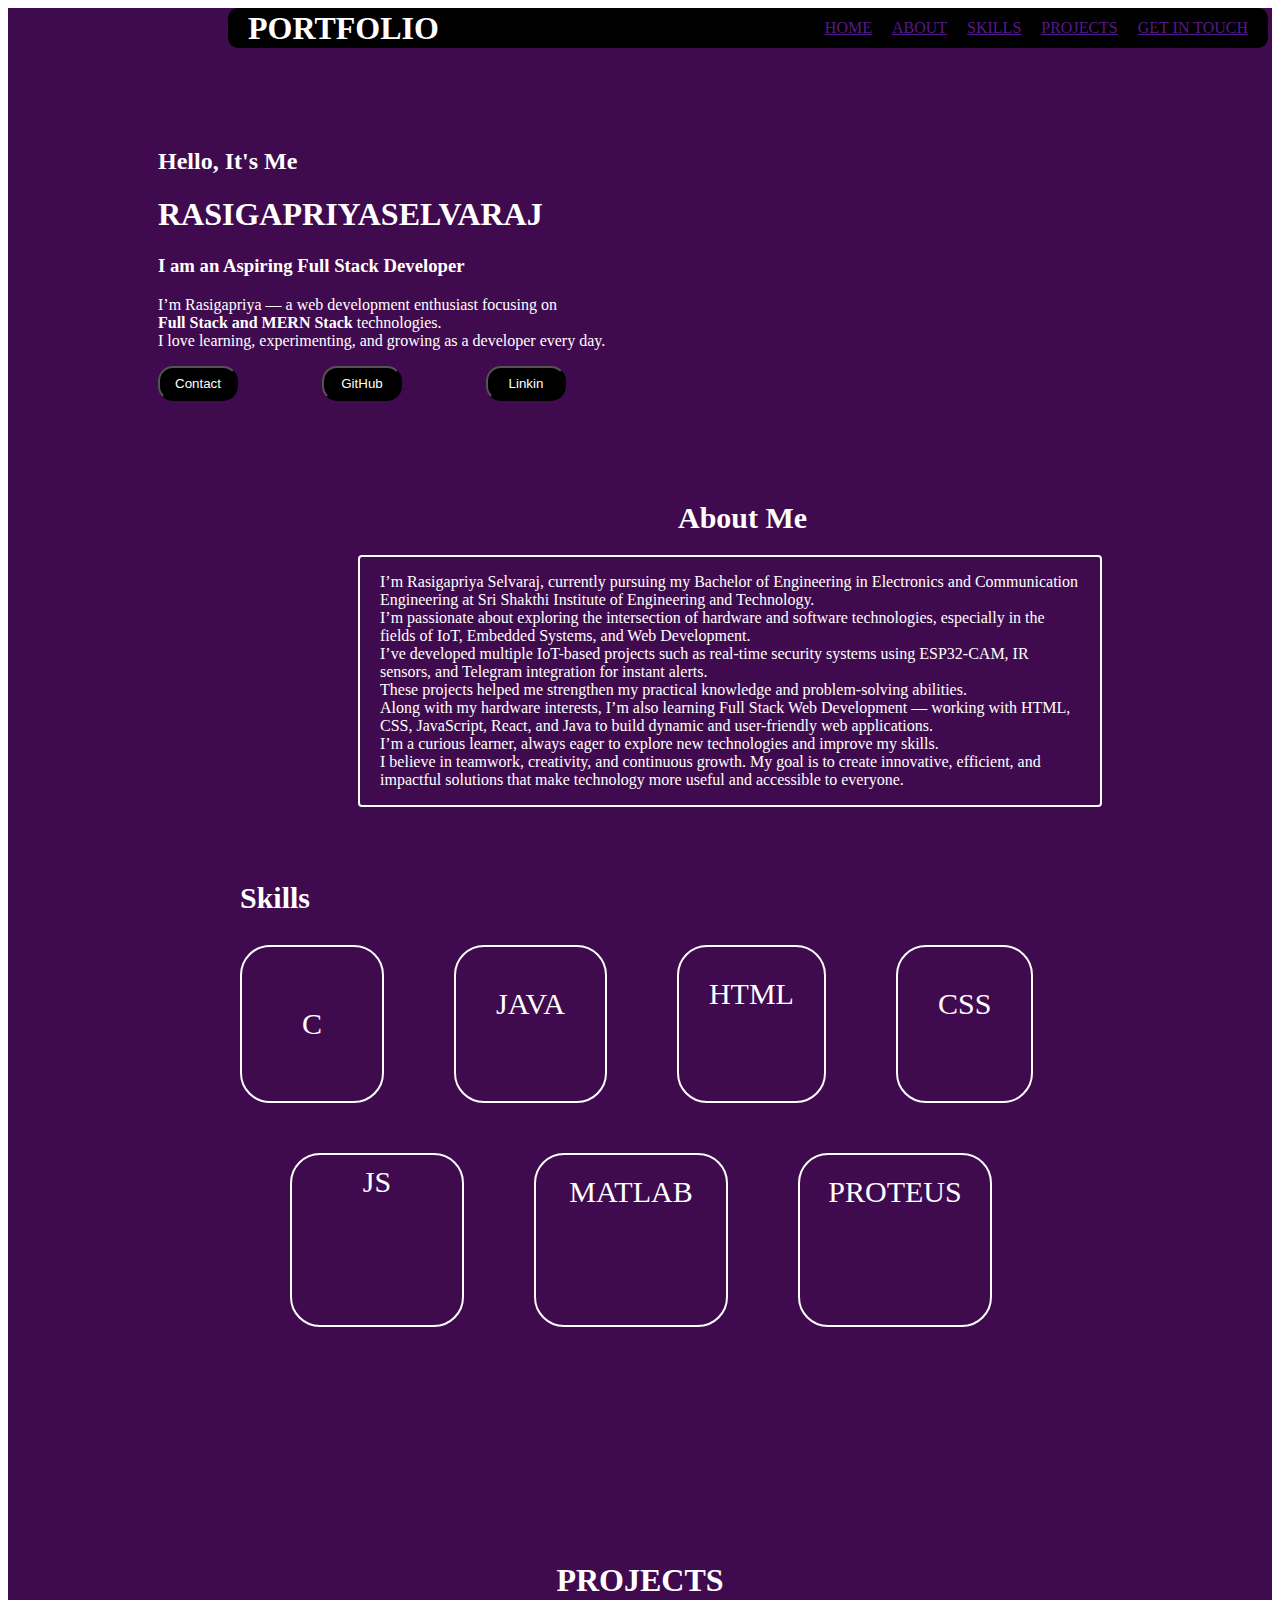
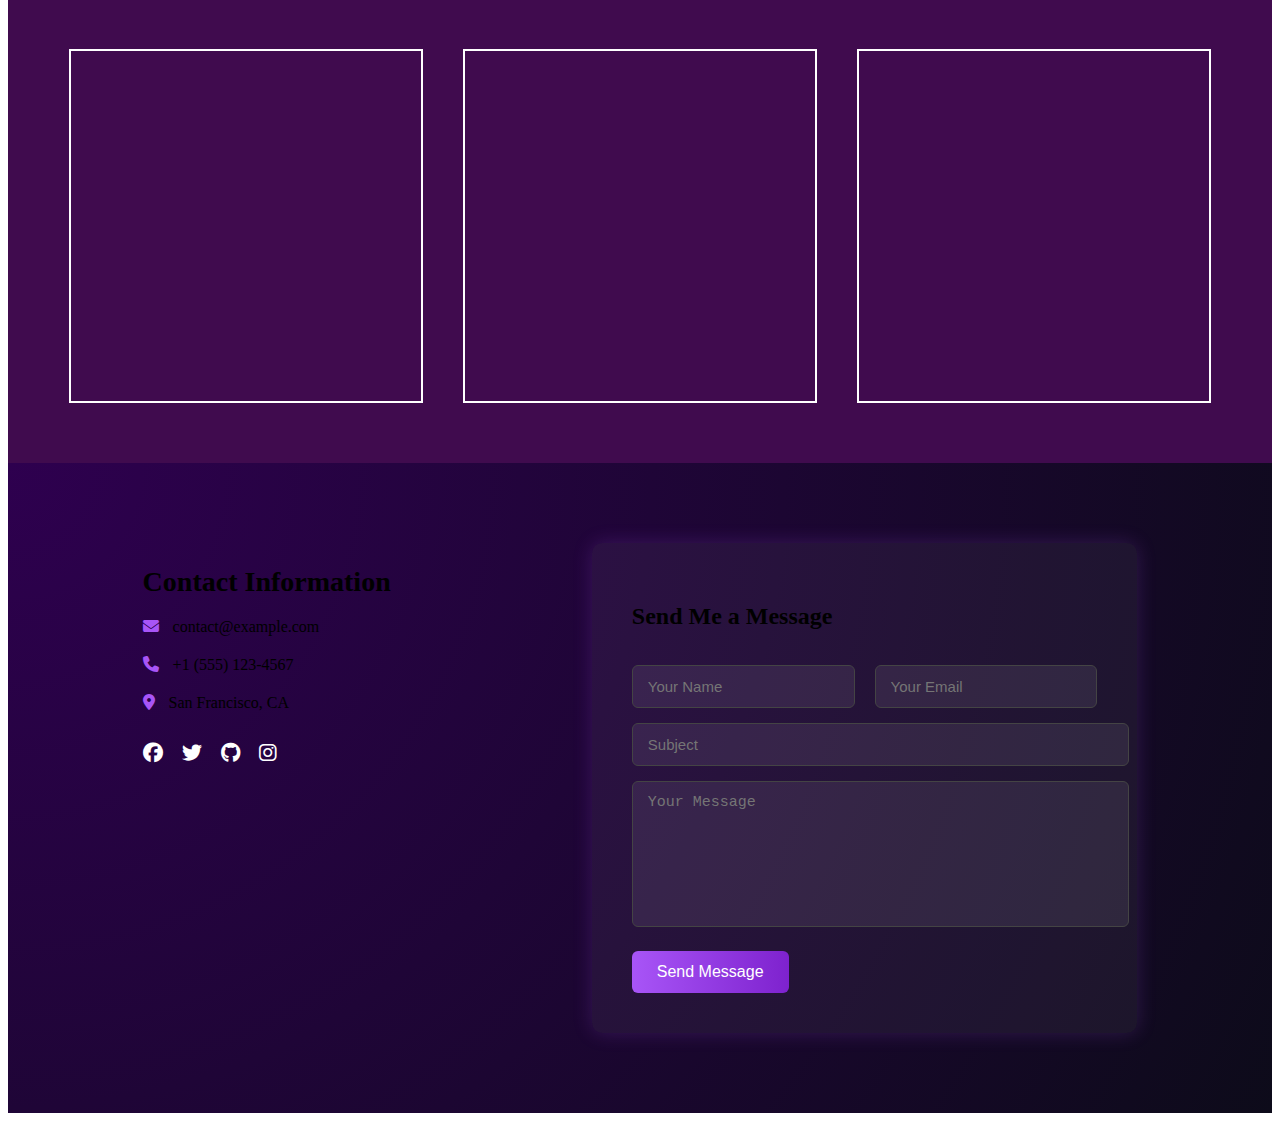
<file: index.html>
<!DOCTYPE html>
<html lang="en">
<head>
  <meta charset="UTF-8">
  <meta name="viewport" content="width=device-width, initial-scale=1.0">
  <title style>Portfolio</title>
  <style>
    .navbar{
      display: flex;
      justify-content: space-between;
      align-items: center; 
      background-color: black;
      padding: 10px 20px;
      height: 20px;
      width: 1000px;
      border-radius: 10px;
      margin-left: 220px;
    }
    .nav{
  display: flex;       /* Make items horizontal */
  gap: 20px; 
  color: white;          /* Space between items */
  }
  .topdiv{
    background-color: rgb(64, 11, 78);
    /* height: 500px; */
  }
  .but1{
    margin-left: 150px;
    padding: 8px;
    border-radius: 15px;
    background-color: black;
    color: white;
    width: 80px;
    cursor: pointer;
  }
  .but2{
  margin-left: 80px;
    padding: 8px;
    border-radius: 15px;
    background-color: black;
    color: white;
    width: 80px;
    cursor: pointer;
  }
  .but3{
    margin-left: 80px;
    padding: 8px;
    border-radius: 15px;
    background-color: black;
    color: white;
    width: 80px;
    cursor: pointer;
  }
  .seconddiv{
    height: 380px;
    width: 300px;
    background-color: rgb(64, 11, 78);
    margin-left: 350px;
    align-items: center;
    margin-top: 100px;
  }
 .container{
    background-color: rgb(64, 11, 78);
  height: 600px;
  display: flex;
 }
 .contact-section {
    display: flex;
    justify-content: center;
    align-items: flex-start;
    padding: 80px 50px;
    gap: 100px;
    background: radial-gradient(circle at top left, #2e004f, #0d0b1a);
  }

  .contact-info {
    width: 30%;
  }

  .contact-info h2 {
    font-size: 28px;
    margin-bottom: 20px;
  }

  .contact-info p {
    font-size: 16px;
    line-height: 1.8;
    color: #ccc;
  }

  .info-item {
    margin-bottom: 20px;
  }

  .info-item i {
    color: #a855f7;
    margin-right: 10px;
  }

  .social-icons {
    margin-top: 30px;
  }

  .social-icons a {
    color: white;
    margin-right: 15px;
    font-size: 20px;
    text-decoration: none;
  }

  .social-icons a:hover {
    color: #a855f7;
  }

  .contact-form {
    width: 40%;
    background-color: rgba(255, 255, 255, 0.05);
    padding: 40px;
    border-radius: 10px;
    box-shadow: 0 0 20px rgba(168, 85, 247, 0.2);
  }

  .contact-form h2 {
    margin-bottom: 20px;
  }

  .form-group {
    display: flex;
    gap: 20px;
  }

  input, textarea {
    width: 100%;
    padding: 12px 15px;
    margin-top: 15px;
    background-color: rgba(255, 255, 255, 0.08);
    border: 1px solid #444;
    color: white;
    border-radius: 6px;
    font-size: 15px;
  }

  input:focus, textarea:focus {
    outline: none;
    border-color: #a855f7;
    box-shadow: 0 0 5px #a855f7;
  }

  textarea {
    resize: none;
    height: 120px;
  }

  .send-btn {
    background: linear-gradient(90deg, #a855f7, #7e22ce);
    color: white;
    border: none;
    padding: 12px 25px;
    border-radius: 6px;
    margin-top: 20px;
    font-size: 16px;
    cursor: pointer;
    transition: 0.3s ease;
  }

  .send-btn:hover {
    box-shadow: 0 0 15px #a855f7;
  }

  /* Responsive design */
  @media (max-width: 900px) {
    .contact-section {
      flex-direction: column;
      align-items: center;
      text-align: center;
      gap: 60px;
    }

    .contact-info, .contact-form {
      width: 80%;
    }

    .form-group {
      flex-direction: column;
    }
  }
  
  </style>

</head>
<body>
<div class="topdiv">
  <div class="navbar">
    <div class="title">
      <h1 style="color: white;">PORTFOLIO</h1>
    </div>
    <div class="nav">
        <a href="">HOME</a>
        <a href="">ABOUT</a>
        <a href="">SKILLS</a>
        <a href="">PROJECTS</a>
        <a href="">GET IN TOUCH</a>
    </div>
  </div>
   <h2 style="color: white;
           margin-left: 150px;
           margin-top: 100px;">
           Hello, It's Me</h2>
        <h1 style="color: white;
            margin-left: 150px;">
            RASIGAPRIYASELVARAJ</h1>
        <h3 style="color: white;
            margin-left: 150px;">
            I am an Aspiring Full Stack Developer</h3>
        <p style="color: white;
            margin-left: 150px;">
          I’m Rasigapriya — a web development enthusiast focusing on  <br>
          <strong>Full Stack and MERN Stack</strong> technologies.  <br>
          I love learning, experimenting, and growing as a developer every day.
        </p>
        <div class="buttons">
          <button class="but1" >
            Contact</button>
             <a href="https://github.com/">
          <button class="but2">  GitHub</button>
          </a>
          <a href="https://www.linkedin.com/in/rasigapriya">
          <button class="but3">Linkin</button>
          </a>
        </div>
        <!-- <!-<div > 
        <img style="width: 4px;" src="Profile.jpg">
        </div> -->
        <div class="seconddiv">
          <section id="about">
  <div style="margin-left: 320px;
  font-size: 30px;
  width: 400px;
  margin-bottom: 20px;
  color: white;
  "><b>About Me</b></div>
  <div style="border:2px solid white ;
  border-radius: 4px;
  width: 700px;
  padding-left: 20px;
  padding-right: 20px;
  color: white;">
  <p>
     I’m Rasigapriya Selvaraj, currently pursuing my Bachelor of Engineering in Electronics and Communication Engineering at Sri Shakthi Institute of Engineering and Technology.  <br>
I’m passionate about exploring the intersection of hardware and software technologies, especially in the fields of IoT, Embedded Systems, and Web Development.  <br>
I’ve developed multiple IoT-based projects such as real-time security systems using ESP32-CAM, IR sensors, and Telegram integration for instant alerts. <br>  These projects helped me strengthen my practical knowledge and problem-solving abilities.  <br>
Along with my hardware interests, I’m also learning Full Stack Web Development — working with HTML, CSS, JavaScript, React, and Java to build dynamic and user-friendly web applications.  <br>
I’m a curious learner, always eager to explore new technologies and improve my skills. <br> I believe in teamwork, creativity, and continuous growth. My goal is to create innovative, efficient, and impactful solutions that make technology more useful and accessible to everyone. <br>

 </p>
  </div>
</section>
  </div>
  <div class="container ">
    <div style="margin-left: 700px;
  font-size: 30px;
  width: 800px;
  margin-bottom: 20px;
    margin: 0 auto;
color: white;

  "><b>Skills</b>
      <div style="display: flex; gap: 20px; 
      margin-right: 1000px;">

    <div style=" color: white;
    /* margin-left: 200px; */
    margin-top: 30px;
    border: 2px solid white;
    width: 220px;
    /* transform: rotate(-8deg)translate(15px); */
    padding: 60px;
    border-radius: 30px;
    text-align: center;
    ">C</div>
    <div style=" color: white;
    /* margin-left: 400px; */
    margin-top: 30px;
    border: 2px solid white;
    width: px;
    /* transform: rotate(-8deg)translate(15px); */
    padding: 40px;
    border-radius: 30px;
    text-align: center;
    margin-left: 50px;
    ">JAVA</div>
    <div style=" color: white;
    /* margin-left: 400px; */
    margin-top: 30px;
    border: 2px solid white;
    width: 220px;
    /* transform: rotate(-8deg)translate(15px); */
    padding: 30px;
    border-radius: 30px;
    text-align: center;
    margin-left: 50px;
    ">HTML</div>
     <div style=" color: white;
    /* margin-left: 400px; */
    margin-top: 30px;
    border: 2px solid white;
    width: 220px;
    /* transform: rotate(-8deg)translate(15px); */
    padding: 40px;
    border-radius: 30px;
    text-align: center;
    margin-left: 50px;
    ">CSS</div>
    </div>
    <div style="margin-top: 20px;
    display: flex; gap:20px;
    background-color: rgb(64, 11, 78);
    margin-right: 30px;
"> 
      <div style=" color: white;
    margin-top: 30px;
    border: 2px solid white;
    width: 150px;
    padding: 10px;
    border-radius: 30px;
    text-align: center;
    margin-left: 50px;
    height: 150px;
    ">JS</div>
     <div style=" color: white;
    margin-top: 30px;
    border: 2px solid white;
    width: 150px;
    padding: 20px;
    border-radius: 30px;
    text-align: center;
    margin-left: 50px;
    ">MATLAB</div>
     <div style=" color: white;
    margin-top: 30px;
    border: 2px solid white;
    width: 150px;
    padding: 20px;
    border-radius: 30px;
    text-align: center;
    margin-left: 50px;
    ">PROTEUS</div>
    </div>
    </div>
    </div>
<div style="background-color: rgb(64, 11, 78); padding: 60px 0;">
  <h1 style="color: white; text-align: center; margin-bottom: 50px;">PROJECTS</h1>

  <div style="
    display: flex;
    justify-content: center;
    gap: 40px;
    flex-wrap: wrap;
  ">
    <div style="
      border: 2px solid white;
      width: 350px;
      height: 350px;
    ">
    </div>

    <div style="
      border: 2px solid white;
      width: 350px;
      height: 350px;
    "></div>

    <div style="
      border: 2px solid white;
      width: 350px;
      height: 350px;
    "></div>
  </div>
</div>
<!-- Font Awesome for icons -->
<link rel="stylesheet" href="https://cdnjs.cloudflare.com/ajax/libs/font-awesome/6.4.0/css/all.min.css">
<section class="contact-section">
  <!-- Left Side: Contact Info -->
  <div class="contact-info">
    <h2>Contact Information</h2>
    <div class="info-item"><i class="fa-solid fa-envelope"></i> contact@example.com</div>
    <div class="info-item"><i class="fa-solid fa-phone"></i> +1 (555) 123-4567</div>
    <div class="info-item"><i class="fa-solid fa-location-dot"></i> San Francisco, CA</div>

    <div class="social-icons">
      <a href="#"><i class="fab fa-facebook"></i></a>
      <a href="#"><i class="fab fa-twitter"></i></a>
      <a href="#"><i class="fab fa-github"></i></a>
      <a href="#"><i class="fab fa-instagram"></i></a>
    </div>
  </div>

  <!-- Right Side: Form -->
  <div class="contact-form">
    <h2>Send Me a Message</h2>
    <form>
      <div class="form-group">
        <input type="text" placeholder="Your Name" required>
        <input type="email" placeholder="Your Email" required>
      </div>
      <input type="text" placeholder="Subject" required>
      <textarea placeholder="Your Message" required></textarea>
      <button type="submit" class="send-btn">Send Message</button>
    </form>
  </div>
</section>

</body>
</html>

       

  </div>
</body>
</html>
</file>
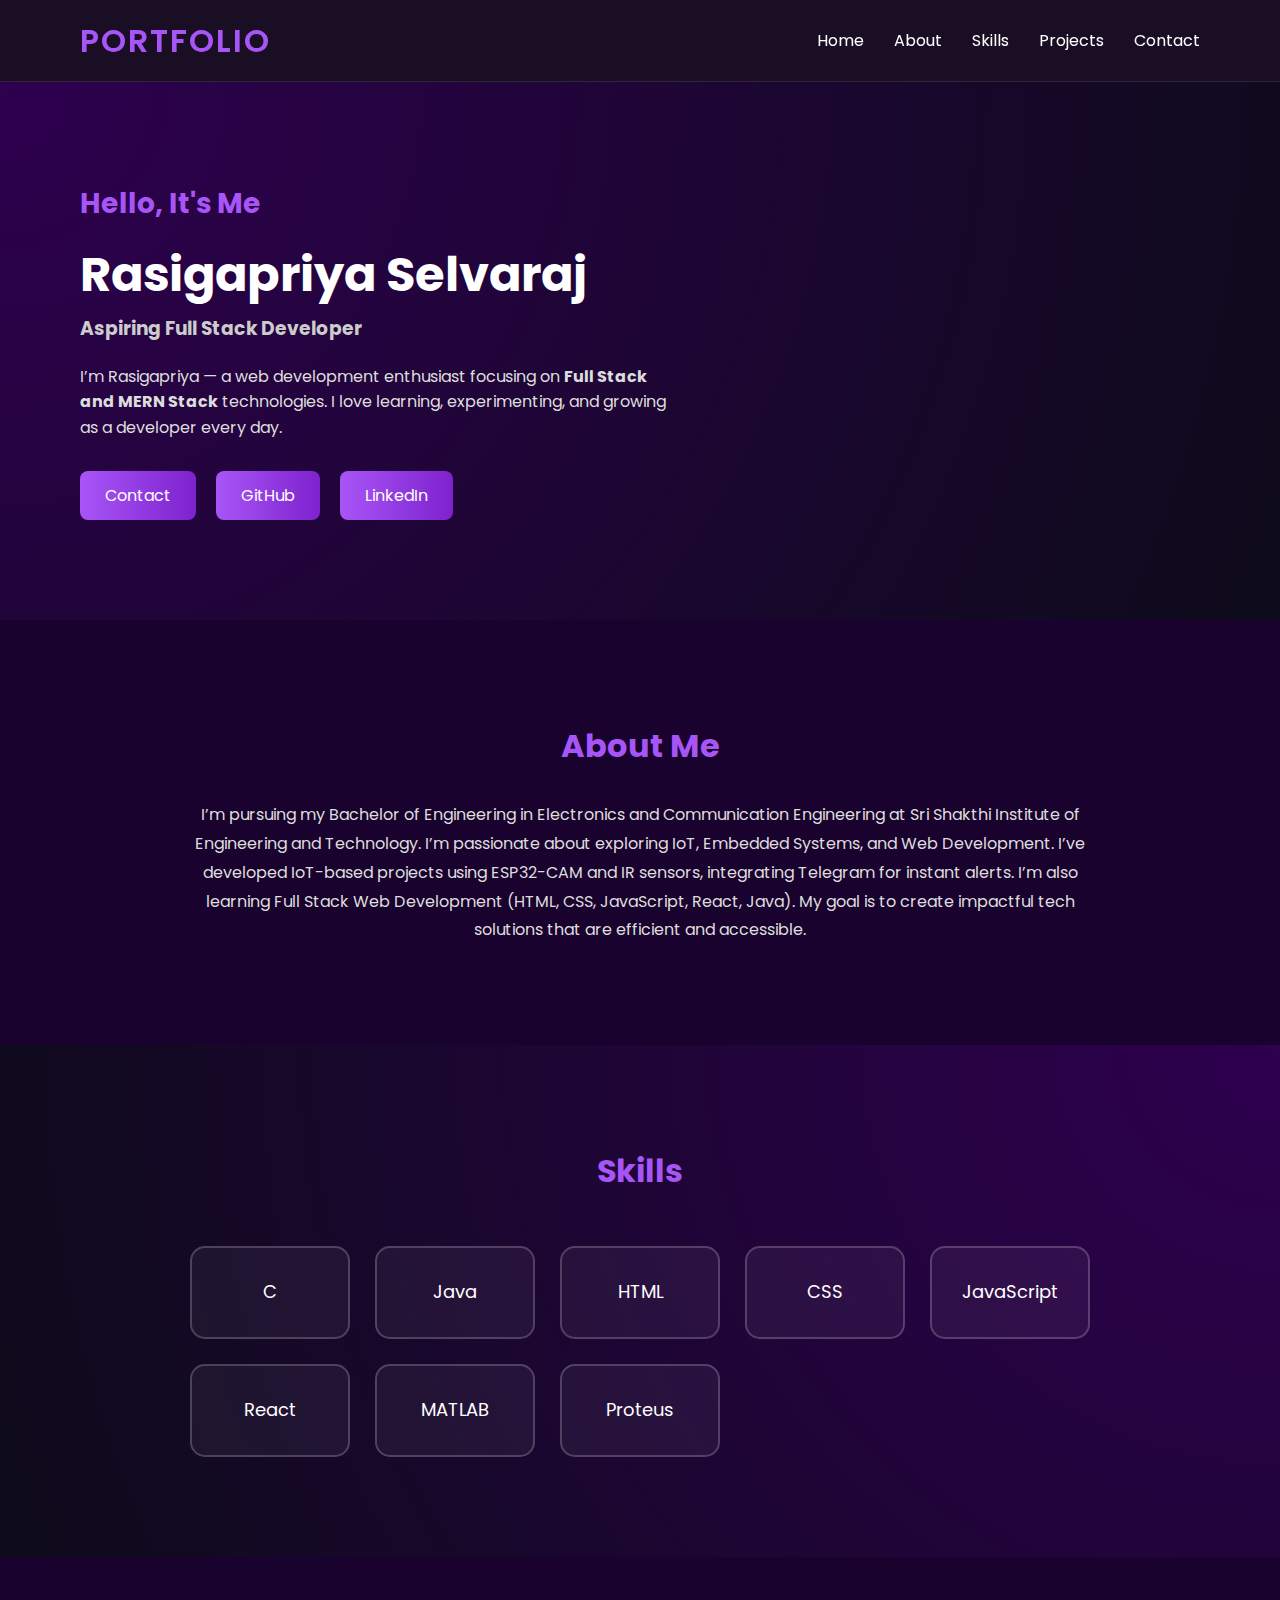
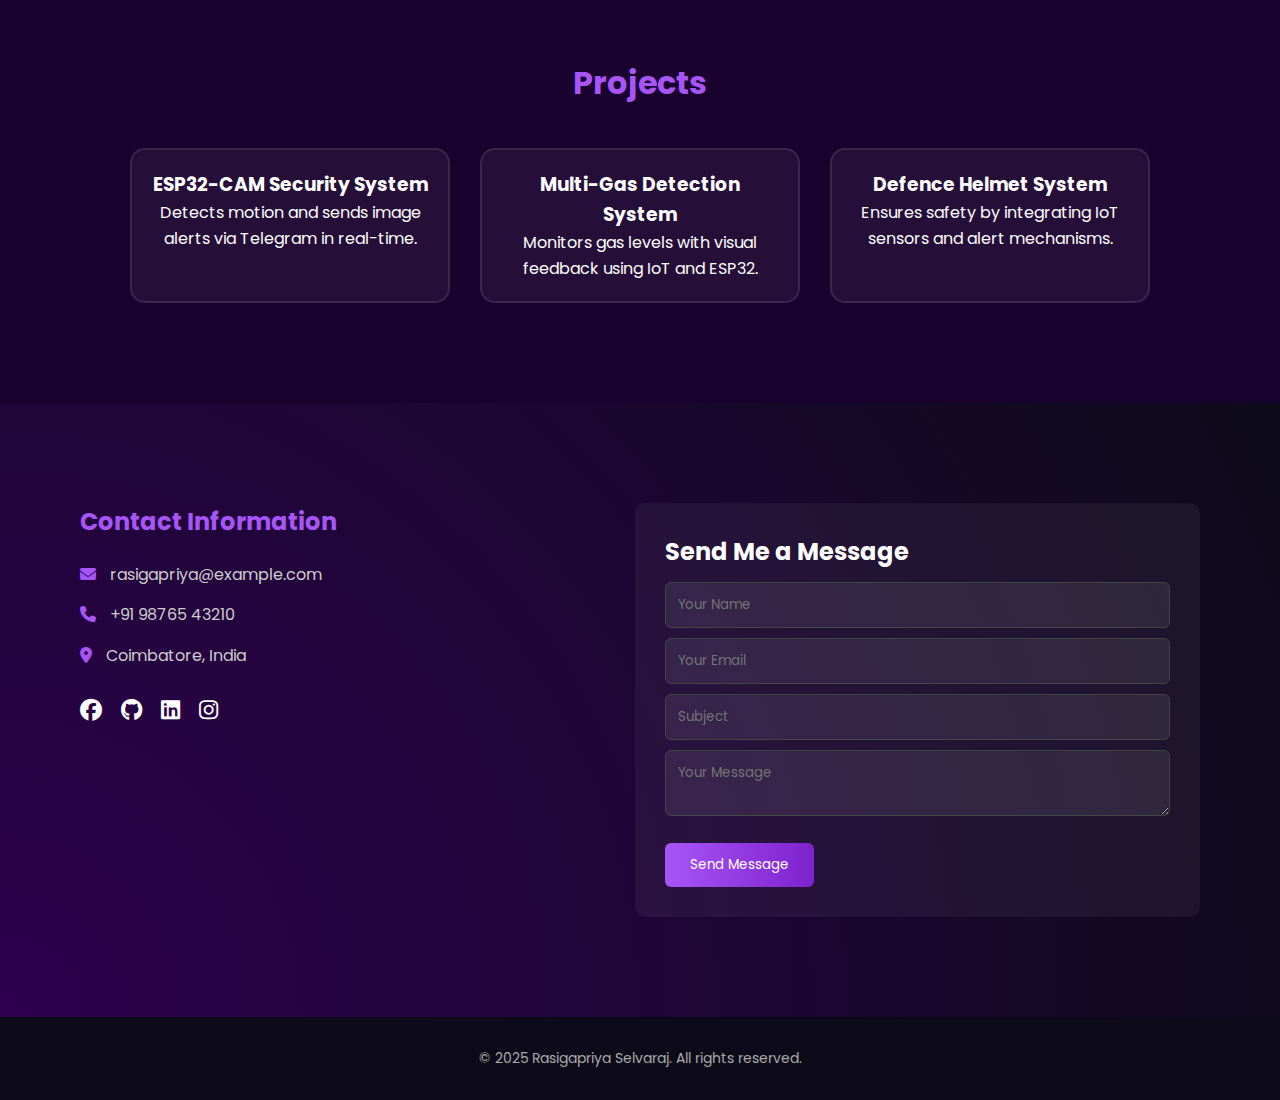
<file: header.html>
<!DOCTYPE html>
<html lang="en">
<head>
  <meta charset="UTF-8" />
  <meta name="viewport" content="width=device-width, initial-scale=1.0" />
  <title>Rasigapriya | Portfolio</title>

  <!-- Google Font -->
  <link href="https://fonts.googleapis.com/css2?family=Poppins:wght@300;400;600&display=swap" rel="stylesheet">

  <!-- Font Awesome for Icons -->
  <link rel="stylesheet" href="https://cdnjs.cloudflare.com/ajax/libs/font-awesome/6.4.0/css/all.min.css">

  <style>
    * {
      margin: 0;
      padding: 0;
      box-sizing: border-box;
      font-family: 'Poppins', sans-serif;
    }

    body {
      background-color: #0e021a;
      color: white;
      line-height: 1.6;
      scroll-behavior: smooth;
    }

    /* NAVBAR */
    .navbar {
      display: flex;
      justify-content: space-between;
      align-items: center;
      background: rgba(255, 255, 255, 0.05);
      backdrop-filter: blur(10px);
      padding: 15px 80px;
      position: sticky;
      top: 0;
      z-index: 10;
      border-bottom: 1px solid rgba(255, 255, 255, 0.1);
    }

    .navbar h1 {
      font-weight: 600;
      color: #a855f7;
      letter-spacing: 2px;
    }

    .nav-links {
      display: flex;
      gap: 30px;
    }

    .nav-links a {
      color: white;
      text-decoration: none;
      font-weight: 400;
      transition: color 0.3s;
    }

    .nav-links a:hover {
      color: #a855f7;
    }

    /* HERO SECTION */
    .hero {
      display: flex;
      justify-content: space-between;
      align-items: center;
      padding: 100px 80px;
      background: radial-gradient(circle at top left, #2e004f, #0d0b1a);
    }

    .hero-text {
      max-width: 600px;
    }

    .hero-text h2 {
      font-size: 28px;
      color: #a855f7;
    }

    .hero-text h1 {
      font-size: 48px;
      margin-top: 10px;
    }

    .hero-text h3 {
      color: #ccc;
      margin-bottom: 20px;
    }

    .hero-text p {
      color: #ddd;
      font-size: 16px;
    }

    .hero-buttons {
      margin-top: 30px;
      display: flex;
      gap: 20px;
    }

    .hero-buttons a {
      background: linear-gradient(90deg, #a855f7, #7e22ce);
      color: white;
      padding: 12px 25px;
      border-radius: 8px;
      text-decoration: none;
      transition: 0.3s;
    }

    .hero-buttons a:hover {
      box-shadow: 0 0 15px #a855f7;
    }

    /* ABOUT */
    #about {
      padding: 100px 80px;
      background-color: #1a022e;
      text-align: center;
    }

    #about h2 {
      font-size: 32px;
      color: #a855f7;
      margin-bottom: 30px;
    }

    #about p {
      max-width: 900px;
      margin: auto;
      color: #ddd;
      font-size: 16px;
      line-height: 1.8;
    }

    /* SKILLS */
    #skills {
      background: radial-gradient(circle at top right, #2e004f, #0d0b1a);
      padding: 100px 80px;
      text-align: center;
    }

    #skills h2 {
      font-size: 32px;
      color: #a855f7;
      margin-bottom: 50px;
    }

    .skills-grid {
      display: grid;
      grid-template-columns: repeat(auto-fit, minmax(150px, 1fr));
      gap: 25px;
      max-width: 900px;
      margin: auto;
    }

    .skill-card {
      border: 2px solid rgba(255, 255, 255, 0.2);
      padding: 30px 20px;
      border-radius: 15px;
      font-size: 18px;
      transition: all 0.3s ease;
      background: rgba(255, 255, 255, 0.05);
    }

    .skill-card:hover {
      transform: translateY(-5px);
      border-color: #a855f7;
      box-shadow: 0 0 10px #a855f7;
    }

    /* PROJECTS */
    #projects {
      padding: 100px 80px;
      background-color: #1a022e;
      text-align: center;
    }

    #projects h2 {
      color: #a855f7;
      margin-bottom: 40px;
      font-size: 32px;
    }

    .project-grid {
      display: flex;
      flex-wrap: wrap;
      justify-content: center;
      gap: 30px;
    }

    .project-card {
      width: 320px;
      background: rgba(255, 255, 255, 0.05);
      border: 2px solid rgba(255, 255, 255, 0.1);
      border-radius: 15px;
      padding: 20px;
      transition: 0.3s;
    }

    .project-card:hover {
      transform: translateY(-5px);
      border-color: #a855f7;
      box-shadow: 0 0 10px #a855f7;
    }

    /* CONTACT */
    .contact-section {
      display: flex;
      justify-content: space-around;
      align-items: flex-start;
      padding: 100px 80px;
      background: radial-gradient(circle at bottom left, #2e004f, #0d0b1a);
      flex-wrap: wrap;
      gap: 50px;
    }

    .contact-info {
      flex: 1;
      min-width: 250px;
    }

    .contact-info h2 {
      color: #a855f7;
      margin-bottom: 20px;
    }

    .info-item {
      margin-bottom: 15px;
      font-size: 16px;
      color: #ccc;
    }

    .info-item i {
      color: #a855f7;
      margin-right: 10px;
    }

    .social-icons {
      margin-top: 25px;
    }

    .social-icons a {
      color: white;
      font-size: 22px;
      margin-right: 15px;
      transition: 0.3s;
    }

    .social-icons a:hover {
      color: #a855f7;
    }

    .contact-form {
      flex: 1;
      min-width: 280px;
      background: rgba(255, 255, 255, 0.05);
      padding: 30px;
      border-radius: 10px;
    }

    input, textarea {
      width: 100%;
      padding: 12px;
      margin-top: 10px;
      background: rgba(255, 255, 255, 0.08);
      border: 1px solid #444;
      color: white;
      border-radius: 6px;
    }

    input:focus, textarea:focus {
      outline: none;
      border-color: #a855f7;
      box-shadow: 0 0 5px #a855f7;
    }

    button {
      background: linear-gradient(90deg, #a855f7, #7e22ce);
      color: white;
      border: none;
      padding: 12px 25px;
      border-radius: 6px;
      margin-top: 20px;
      cursor: pointer;
      transition: 0.3s ease;
    }

    button:hover {
      box-shadow: 0 0 15px #a855f7;
    }

    footer {
      text-align: center;
      padding: 30px;
      background-color: #0d0b1a;
      color: #aaa;
      font-size: 14px;
    }

    /* RESPONSIVE */
    @media (max-width: 900px) {
      .hero {
        flex-direction: column;
        text-align: center;
        gap: 40px;
      }
      .contact-section {
        flex-direction: column;
        align-items: center;
      }
    }
  </style>
</head>

<body>

  <!-- NAVBAR -->
  <nav class="navbar">
    <h1>PORTFOLIO</h1>
    <div class="nav-links">
      <a href="#">Home</a>
      <a href="#about">About</a>
      <a href="#skills">Skills</a>
      <a href="#projects">Projects</a>
      <a href="#contact">Contact</a>
    </div>
  </nav>

  <!-- HERO -->
  <section class="hero">
    <div class="hero-text">
      <h2>Hello, It's Me</h2>
      <h1>Rasigapriya Selvaraj</h1>
      <h3>Aspiring Full Stack Developer</h3>
      <p>
        I’m Rasigapriya — a web development enthusiast focusing on <strong>Full Stack and MERN Stack</strong> technologies. I love learning, experimenting, and growing as a developer every day.
      </p>
      <div class="hero-buttons">
        <a href="#contact">Contact</a>
        <a href="https://github.com/">GitHub</a>
        <a href="https://linkedin.com/in/rasigapriya">LinkedIn</a>
      </div>
    </div>
  </section>

  <!-- ABOUT -->
  <section id="about">
    <h2>About Me</h2>
    <p>
      I’m pursuing my Bachelor of Engineering in Electronics and Communication Engineering at Sri Shakthi Institute of Engineering and Technology.
      I’m passionate about exploring IoT, Embedded Systems, and Web Development.
      I’ve developed IoT-based projects using ESP32-CAM and IR sensors, integrating Telegram for instant alerts.
      I’m also learning Full Stack Web Development (HTML, CSS, JavaScript, React, Java).
      My goal is to create impactful tech solutions that are efficient and accessible.
    </p>
  </section>

  <!-- SKILLS -->
  <section id="skills">
    <h2>Skills</h2>
    <div class="skills-grid">
      <div class="skill-card">C</div>
      <div class="skill-card">Java</div>
      <div class="skill-card">HTML</div>
      <div class="skill-card">CSS</div>
      <div class="skill-card">JavaScript</div>
      <div class="skill-card">React</div>
      <div class="skill-card">MATLAB</div>
      <div class="skill-card">Proteus</div>
    </div>
  </section>

  <!-- PROJECTS -->
  <section id="projects">
    <h2>Projects</h2>
    <div class="project-grid">
      <div class="project-card">
        <h3>ESP32-CAM Security System</h3>
        <p>Detects motion and sends image alerts via Telegram in real-time.</p>
      </div>
      <div class="project-card">
        <h3>Multi-Gas Detection System</h3>
        <p>Monitors gas levels with visual feedback using IoT and ESP32.</p>
      </div>
      <div class="project-card">
        <h3>Defence Helmet System</h3>
        <p>Ensures safety by integrating IoT sensors and alert mechanisms.</p>
      </div>
    </div>
  </section>

  <!-- CONTACT -->
  <section id="contact" class="contact-section">
    <div class="contact-info">
      <h2>Contact Information</h2>
      <div class="info-item"><i class="fa-solid fa-envelope"></i> rasigapriya@example.com</div>
      <div class="info-item"><i class="fa-solid fa-phone"></i> +91 98765 43210</div>
      <div class="info-item"><i class="fa-solid fa-location-dot"></i> Coimbatore, India</div>
      <div class="social-icons">
        <a href="#"><i class="fab fa-facebook"></i></a>
        <a href="#"><i class="fab fa-github"></i></a>
        <a href="#"><i class="fab fa-linkedin"></i></a>
        <a href="#"><i class="fab fa-instagram"></i></a>
      </div>
    </div>

    <div class="contact-form">
      <h2>Send Me a Message</h2>
      <form>
        <input type="text" placeholder="Your Name" required>
        <input type="email" placeholder="Your Email" required>
        <input type="text" placeholder="Subject" required>
        <textarea placeholder="Your Message" required></textarea>
        <button type="submit">Send Message</button>
      </form>
    </div>
  </section>

  <footer>
    © 2025 Rasigapriya Selvaraj. All rights reserved.
  </footer>

</body>
</html>
</file>
